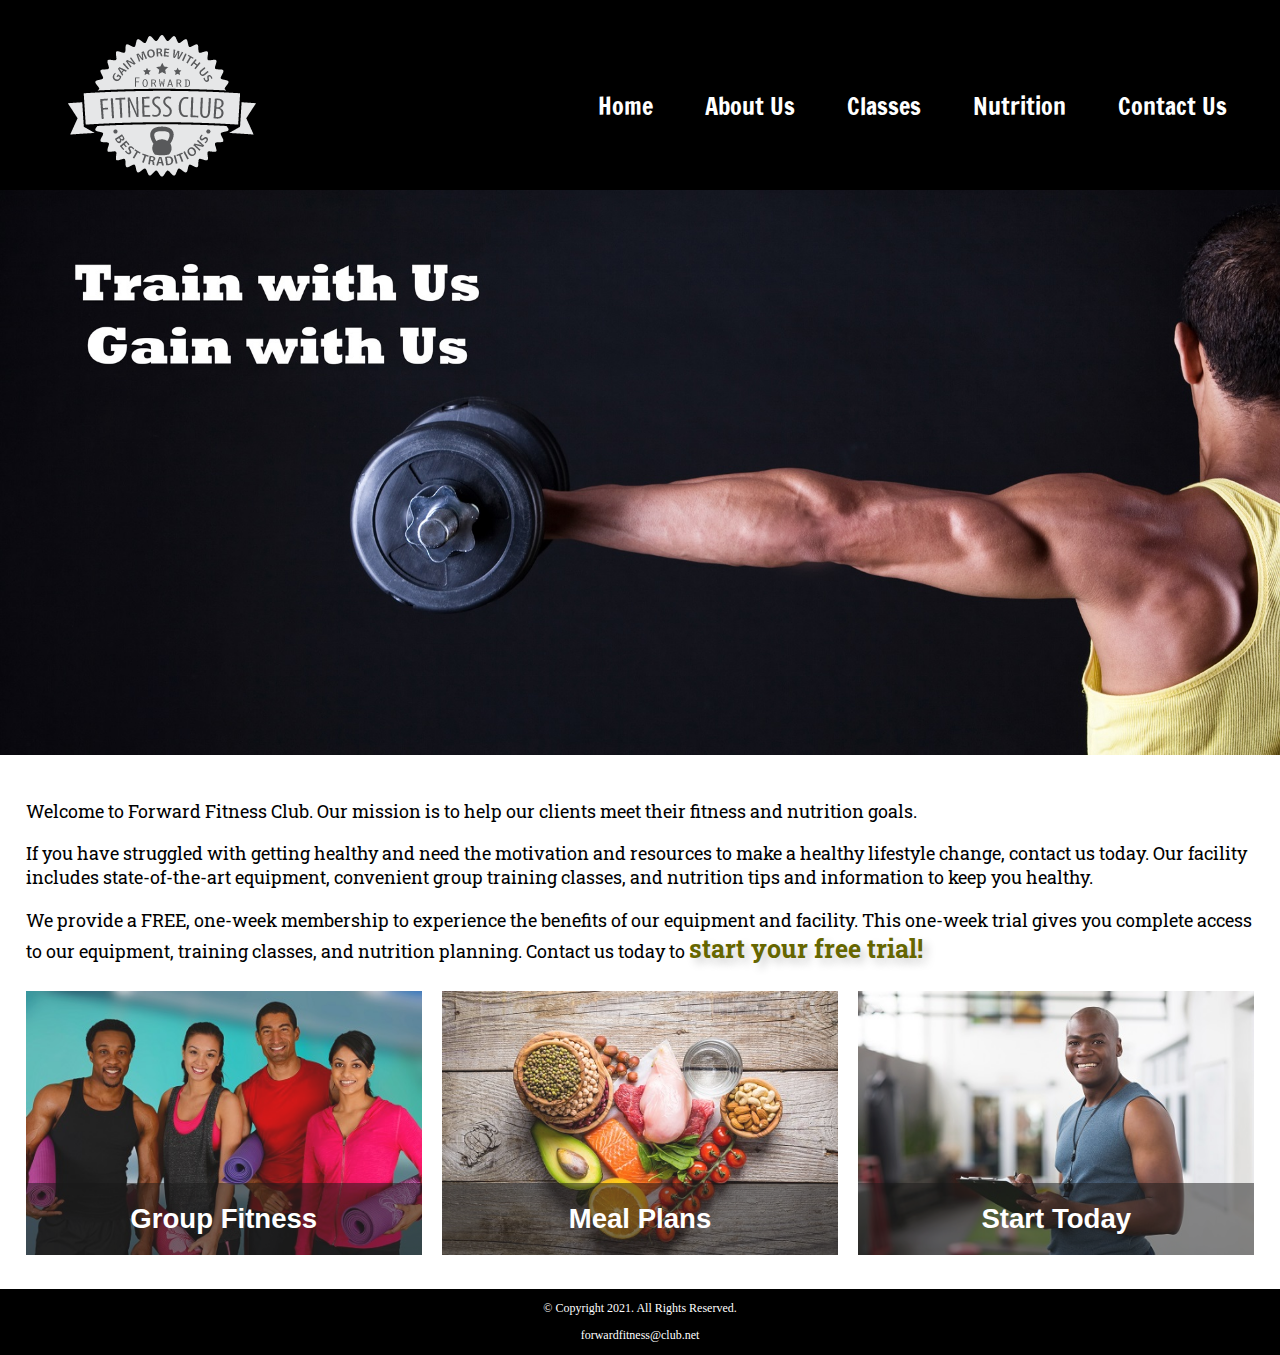
<file: index.html>
<!DOCTYPE html>
<!-- This website template was created by: Christian Boswell -->
<html lang="en">

<head>
	<title>Forward Fitness Club</title>
	<meta charset="utf-8">
	<link rel="stylesheet" href="css/styles.css">
	<meta name="viewport" content="width=device-width, initial-scale=1.0">
	<link href="https://fonts.googleapis.com/css?family=Francois+One|Roboto+Slab&display=swap" rel="stylesheet">
</head>

<body>

	<div id="container">

		<!-- Use the header area for the website name or logo -->
		<header>
			<a href="index.html"><img src="images/forward-fitness-logo.png" alt="Forward Fitness Club logo"></a>
			<link rel="shortcut icon" href="images/favicon.ico">
			<link rel="icon" type="image/png" sizes="32x32" href="images/favicon-32.png">
			<link rel="apple-touch-icon" sizes="180X180" href="images/apple-touch-icon.png">
			<link rel="icon" sizes="192x192" href="images/android-chrome-192.png">
		</header>

		<!-- Use the nav area to add hyperlinks to other pages within the website -->
		<nav>
			<ul>
				<li><a href="index.html">Home</a></li>
				<li><a href="about.html">About Us</a></li>
				<li><a href="classes.html">Classes</a></li>
				<li><a href="nutrition.html">Nutrition</a></li>
				<li><a href="contact.html">Contact Us</a></li>
			</ul>
		</nav>

		<!-- Hero Image -->
		<div id="hero" class="tablet-desktop">
			<img src="images/hero-image.jpg" alt="left arm extended holding a weight">
		</div>

		<!-- Use the main area to add the main content of the webpage -->
		<main>

			<div class="mobile">

				<p>Welcome to Forward Fitness Club. Our mission is to help our clients meet their fitness and nutrition goals.</p>

				<h3>FREE One-Week Trial Membership!</h3>
				<p>Call Us Today to Get Started</p>
				<p class="tel-link"><a href="tel:8145559608">(814) 555-9608</a></p>

				<h4>Fitness Club Hours:</h4>
				<ul class="hours">
					<li>Mon - Thu: 6:00am - 6:00pm</li>
					<li>Friday: 6:00am - 4:00pm</li>
					<li>Saturday: 8:00am - 6:00pm</li>
					<li>Sunday: Closed</li>
				</ul>

			</div>

			<div class="tablet-desktop">

				<p>Welcome to Forward Fitness Club. Our mission is to help our clients meet their fitness and nutrition goals.</p>

				<p>If you have struggled with getting healthy and need the motivation and resources to make a healthy lifestyle change, contact us today. Our facility includes state-of-the-art equipment, convenient group training classes, and nutrition tips
					and information to keep you healthy.</p>

				<p>We provide a FREE, one-week membership to experience the benefits of our equipment and facility. This one-week trial gives you complete access to our equipment, training classes, and nutrition planning. Contact us today to <span
						class="action">start your free trial!</span></p>

			</div>
			<div class="grid">
				<figure class="frame">
					<a href="classes.html"><img src="images/fitness-group.jpg" alt="group of fitness people"></a>
					<figcaption class="pic-text">Group Fitness</figcaption>
				</figure>

				<figure class="frame">
					<a href="nutrition.html"><img src="images/food-heart.jpg" alt="healthy food in the shape of a heart"></a>
					<figcaption class="pic-text">Meal Plans</figcaption>
				</figure>

				<figure class="frame">
					<a href="contact.html"><img src="images/personal-trainer.jpg" alt="personal trainer with a clipboard"></a>
					<figcaption class="pic-text">Start Today</figcaption>
				</figure>
			</div>

		</main>

		<!-- Use the footer area to add webpage footer content -->
		<footer>
			<p>&copy; Copyright 2021. All Rights Reserved.</p>
			<p><a href="mailto:forwardfitness@club.net">forwardfitness@club.net</a></p>
		</footer>

	</div>

</body>

</html>
</file>
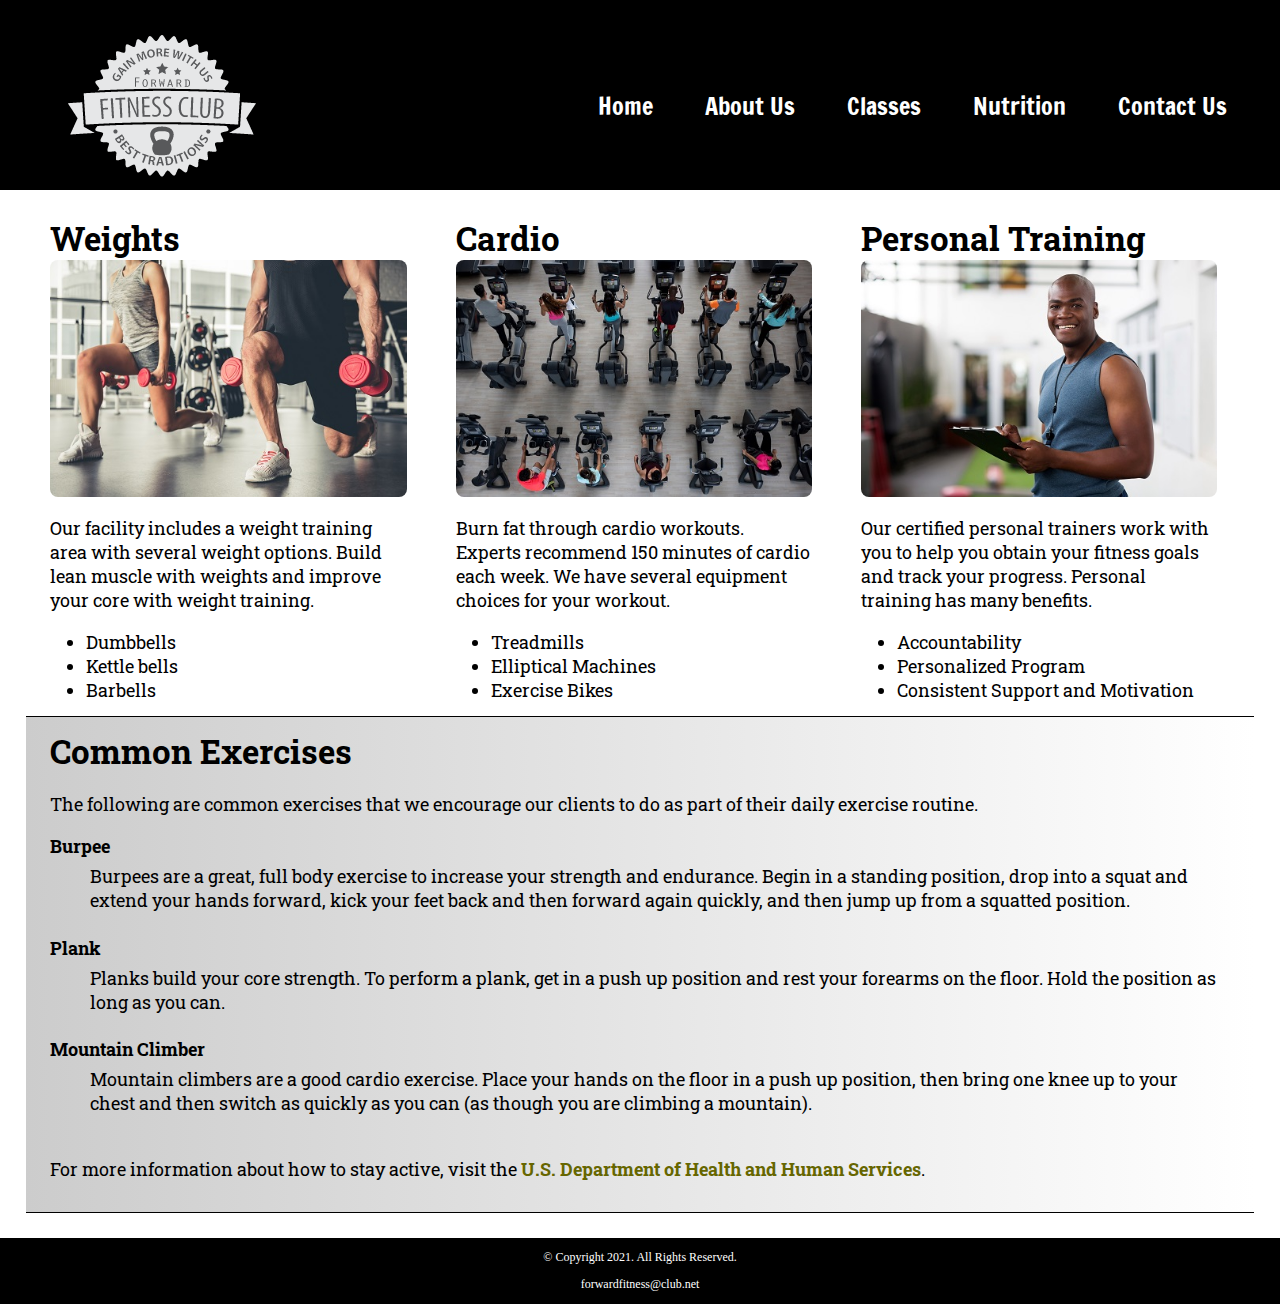
<file: about.html>
<!DOCTYPE html>
<!-- This website template was created by: Student's First Name Student's Last Name -->
<html lang="en">

<head>
	<title>Forward Fitness Club</title>
	<meta charset="utf-8">
	<link rel="stylesheet" href="css/styles.css">
	<meta name="viewport" content="width=device-width, initial-scale=1.0">
	<link href="https://fonts.googleapis.com/css?family=Francois+One|Roboto+Slab&display=swap" rel="stylesheet">
	<link rel="shortcut icon" href="images/favicon.ico">
	<link rel="icon" type="image/png" sizes="32x32" href="images/favicon-32.png">
	<link rel="apple-touch-icon" sizes="180X180" href="images/apple-touch-icon.png">
	<link rel="icon" sizes="192x192" href="images/android-chrome-192.png">
</head>

<body>

	<div id="container">

		<!-- Use the header area for the website name or logo -->
		<header>
			<a href="index.html"><img src="images/forward-fitness-logo.png" alt="Forward Fitness Club logo"></a>
		</header>

		<!-- Use the nav area to add hyperlinks to other pages within the website -->
		<nav>
			<ul>
				<li><a href="index.html">Home</a></li>
				<li><a href="about.html">About Us</a></li>
				<li><a href="classes.html">Classes</a></li>
				<li><a href="nutrition.html">Nutrition</a></li>
				<li><a href="contact.html">Contact Us</a></li>
			</ul>
		</nav>

		<!-- Use the main area to add the main content of the webpage -->
		<main>

			<section id="weights">

				<h1>Weights</h1>
				<img src="images/people-with-weights.jpg" alt="Two people working out with a weight in each hand" class="round">
				<p>Our facility includes a weight training area with several weight options. Build lean muscle with weights and improve your core with weight training.</p>
				<ul class="tablet-desktop">
					<li>Dumbbells</li>
					<li>Kettle bells</li>
					<li>Barbells</li>
				</ul>

			</section>

			<section id="cardio">

				<h1>Cardio</h1>
				<img src="images/people-workingout-machines.jpg" alt="Cardio Equipment" class="round">
				<p>Burn fat through cardio workouts. Experts recommend 150 minutes of cardio each week. We have several equipment choices for your workout.</p>
				<ul class="tablet-desktop">
					<li>Treadmills</li>
					<li>Elliptical Machines</li>
					<li>Exercise Bikes</li>
				</ul>

			</section>

			<section id="training">

				<h1>Personal Training</h1>
				<img src="images/personal-trainer.jpg" alt="Personal Training" class="round">
				<p>Our certified personal trainers work with you to help you obtain your fitness goals and track your progress. Personal training has many benefits.</p>
				<ul class="tablet-desktop">
					<li>Accountability</li>
					<li>Personalized Program</li>
					<li>Consistent Support and Motivation</li>
				</ul>

			</section>

			<section id="exercises" class="tablet-desktop">

				<h1>Common Exercises</h1>
				<p>The following are common exercises that we encourage our clients to do as part of their daily exercise routine.</p>
				<dl>
					<dt>Burpee</dt>
					<dd>Burpees are a great, full body exercise to increase your strength and endurance. Begin in a standing position, drop into a squat and extend your hands forward, kick your feet back and then forward again quickly, and then jump up from a
						squatted position.</dd>

					<dt>Plank</dt>
					<dd>Planks build your core strength. To perform a plank, get in a push up position and rest your forearms on the floor. Hold the position as long as you can.</dd>

					<dt>Mountain Climber</dt>
					<dd>Mountain climbers are a good cardio exercise. Place your hands on the floor in a push up position, then bring one knee up to your chest and then switch as quickly as you can (as though you are climbing a mountain).</dd>
				</dl>

				<p>For more information about how to stay active, visit the <a href="https://www.hhs.gov/fitness/be-active/index.html" target="_blank" class="external-link">U.S. Department of Health and Human Services</a>.</p>

			</section>

		</main>

		<!-- Use the footer area to add webpage footer content -->
		<footer>
			<p>&copy; Copyright 2021. All Rights Reserved.</p>
			<p><a href="mailto:forwardfitness@club.net">forwardfitness@club.net</a></p>
		</footer>

	</div>

</body>

</html>
</file>
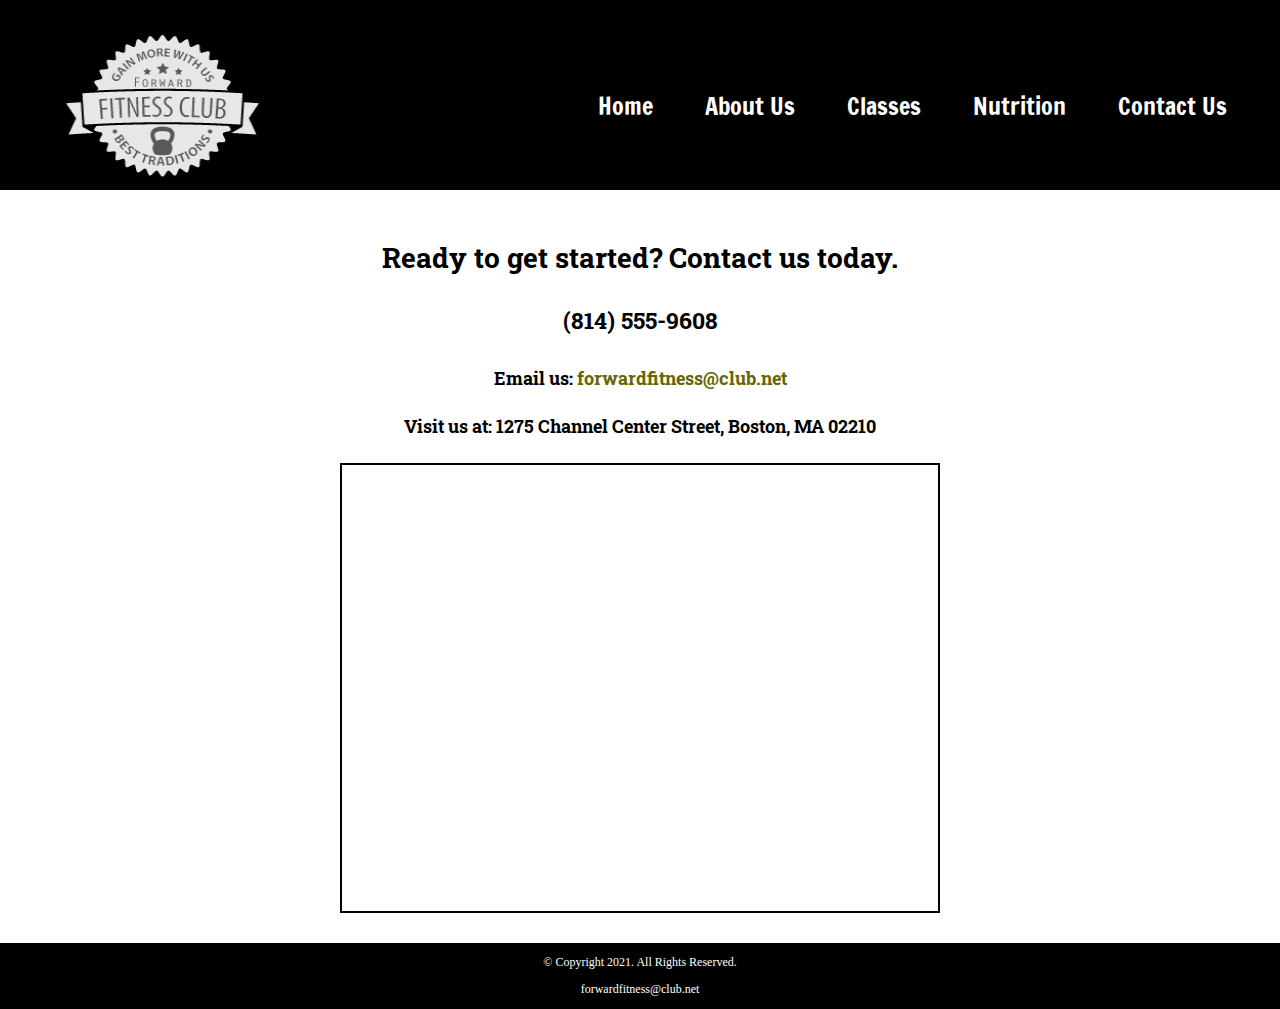
<file: contact.html>
<!DOCTYPE html>
<!-- This website template was created by: Student's First Name Student's Last Name -->
<html lang="en">

<head>
	<title>Forward Fitness Club</title>
	<meta charset="utf-8">
	<link rel="stylesheet" href="css/styles.css">
	<meta name="viewport" content="width=device-width, initial-scale=1.0">
	<link href="https://fonts.googleapis.com/css?family=Francois+One|Roboto+Slab&display=swap" rel="stylesheet">
	<link rel="shortcut icon" href="images/favicon.ico">
	<link rel="icon" type="image/png" sizes="32x32" href="images/favicon-32.png">
	<link rel="apple-touch-icon" sizes="180X180" href="images/apple-touch-icon.png">
	<link rel="icon" sizes="192x192" href="images/android-chrome-192.png">
</head>

<body>

	<div id="container">

		<!-- Use the header area for the website name or logo -->
		<header>
			<a href="index.html"><img src="images/forward-fitness-logo.png" alt="Forward Fitness Club logo" height="220" width="297"></a>
		</header>

		<!-- Use the nav area to add hyperlinks to other pages within the website -->
		<nav>
			<ul>
				<li><a href="index.html">Home</a></li>
				<li><a href="about.html">About Us</a></li>
				<li><a href="classes.html">Classes</a></li>
				<li><a href="nutrition.html">Nutrition</a></li>
				<li><a href="contact.html">Contact Us</a></li>
			</ul>
		</nav>

		<!-- Use the main area to add the main content of the webpage -->
		<main>

			<div id="contact">

				<h2>Ready to get started? Contact us today.</h2>
				<h4 class="mobile tel-link"><a href="tel:8145559608">(814) 555-9608</a></h4>
				<h4 class="tablet-desktop tel-num">(814) 555-9608</h4>
				<h4>Email us: <a href="mailto:forwardfitness@club.net" class="contact-email-link">forwardfitness@club.net</a></h4>
				<h4>Visit us at: 1275 Channel Center Street, Boston, MA 02210</h4>

				<iframe
					src="https://www.google.com/maps/embed?pb=!1m18!1m12!1m3!1d2948.8517572084897!2d-71.05362748503984!3d42.34568384400281!2m3!1f0!2f0!3f0!3m2!1i1024!2i768!4f13.1!3m3!1m2!1s0x89e37a7dc2b67e7b%3A0x36ec93427cd9c5f1!2sChannel+Center+St%2C+Boston%2C+MA+02210!5e0!3m2!1sen!2sus!4v1558137213400!5m2!1sen!2sus"
					width="600" height="450" allowfullscreen class="map"></iframe>

			</div>

		</main>

		<!-- Use the footer area to add webpage footer content -->
		<footer>
			<p>&copy; Copyright 2021. All Rights Reserved.</p>
			<p><a href="mailto:forwardfitness@club.net">forwardfitness@club.net</a></p>
		</footer>

	</div>

</body>

</html>
</file>
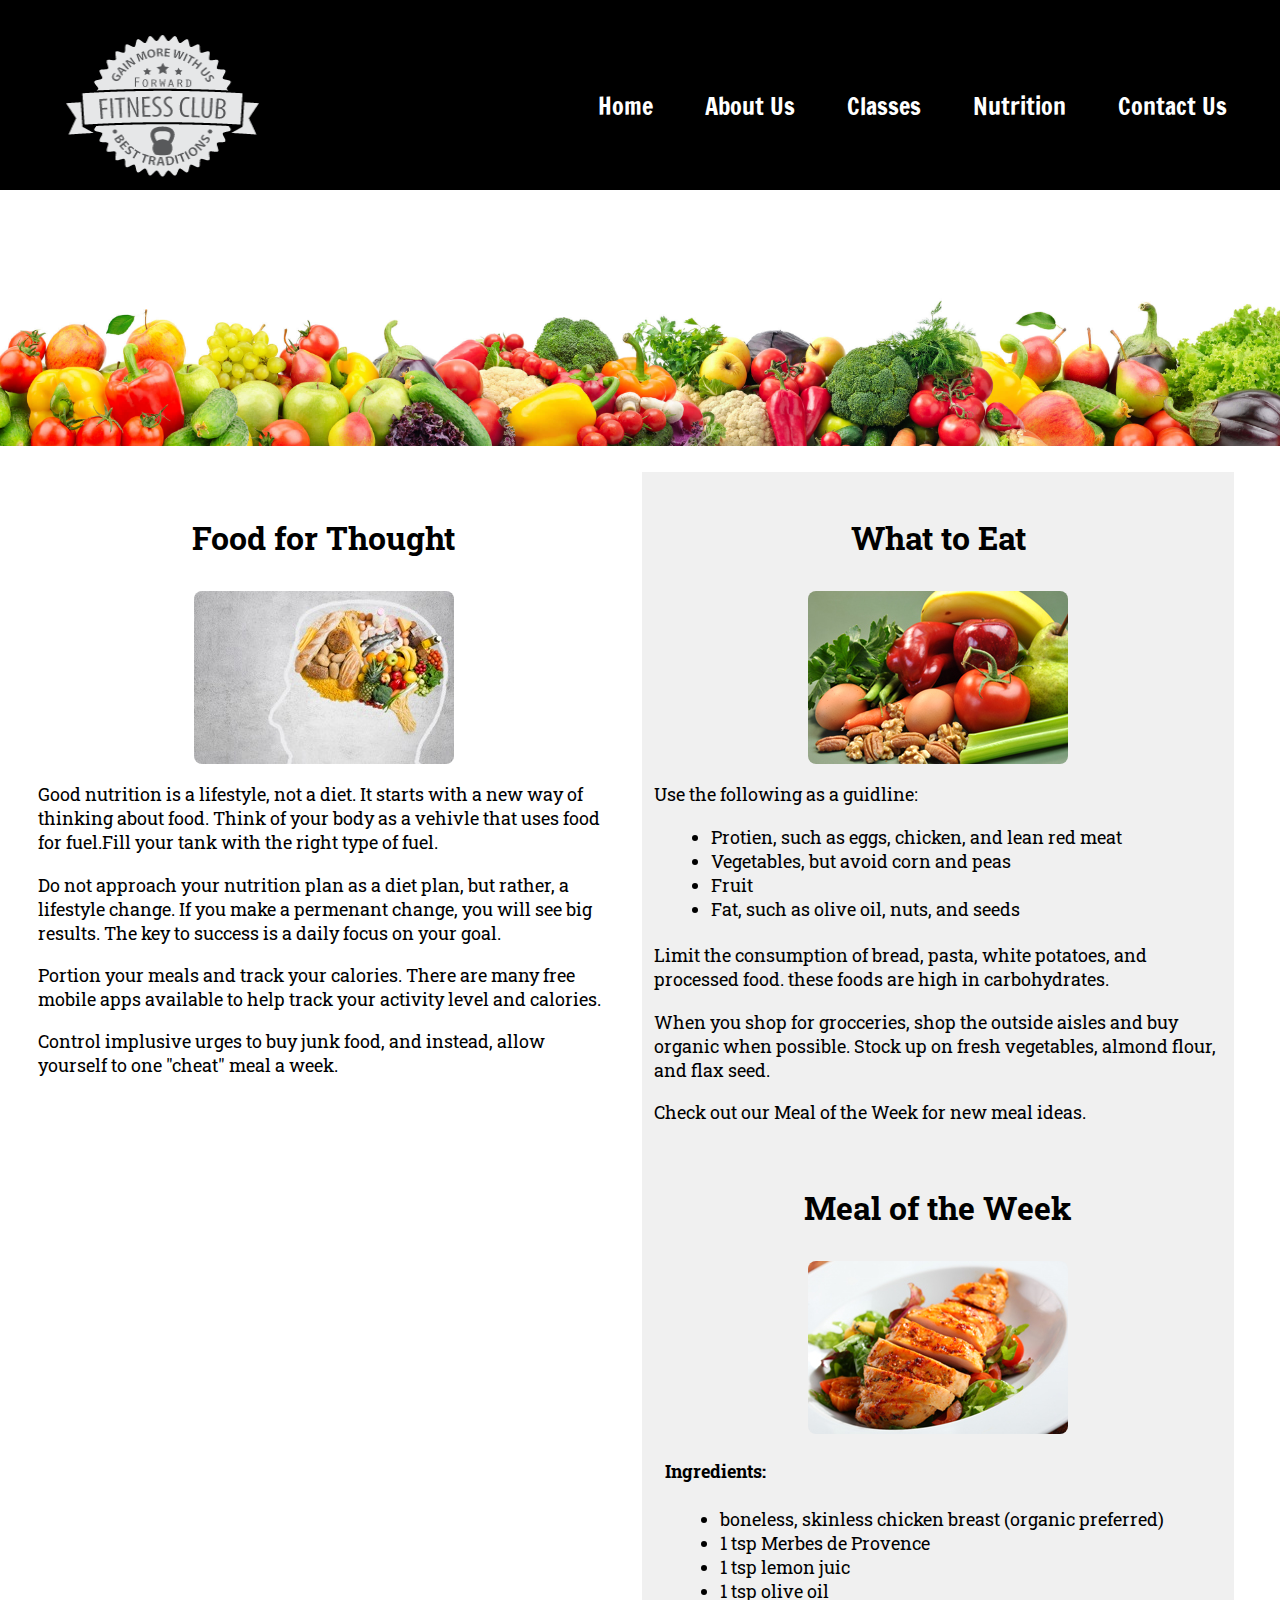
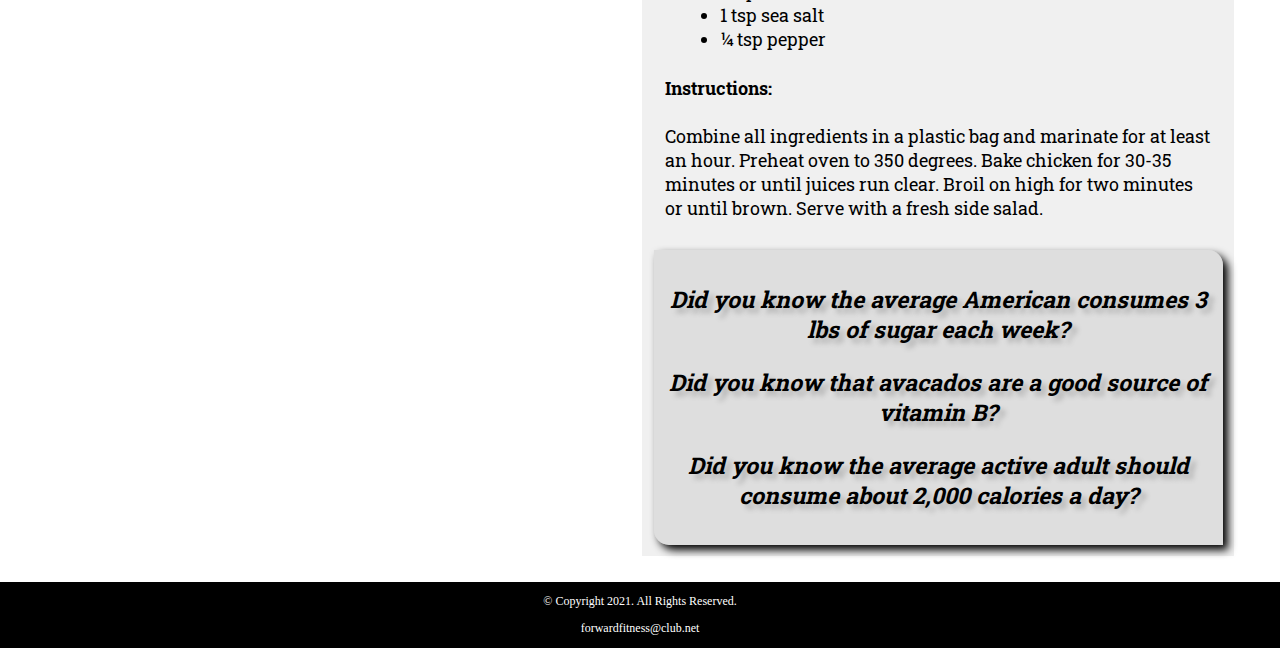
<file: nutrition.html>
<!DOCTYPE html>
<!-- This website template was created by: Student's First Name Student's Last Name -->
<html lang="en">

<head>
	<title>Forward Fitness Club</title>
	<meta charset="utf-8">
	<link rel="stylesheet" href="css/styles.css">
	<meta name="viewport" content="width=device-width, initial-scale=1.0">
	<link href="https://fonts.googleapis.com/css?family=Francois+One|Roboto+Slab&display=swap" rel="stylesheet">
	<link rel="shortcut icon" href="images/favicon.ico">
	<link rel="icon" type="image/png" sizes="32x32" href="images/favicon-32.png">
	<link rel="apple-touch-icon" sizes="180X180" href="images/apple-touch-icon.png">
	<link rel="icon" sizes="192x192" href="images/android-chrome-192.png">
</head>

<body>

	<div id="container">

		<!-- Use the header area for the website name or logo -->
		<header>
			<a href="index.html"><img src="images/forward-fitness-logo.png" alt="Forward Fitness Club logo" height="220" width="297"></a>
		</header>

		<!-- Use the nav area to add hyperlinks to other pages within the website -->
		<nav>
			<ul>
				<li><a href="index.html">Home</a></li>
				<li><a href="about.html">About Us</a></li>
				<li><a href="classes.html">Classes</a></li>
				<li><a href="nutrition.html">Nutrition</a></li>
				<li><a href="contact.html">Contact Us</a></li>
			</ul>
		</nav>


		<!-- Nutrition Hero Image -->
		<div id="hero">
			<img src="images/hero-veggies.jpg" alt="fresh vegetables">
		</div>
		<main class="grid">

			<article>
				<h3>Food for Thought</h3>
				<img src="images/food-thought.jpg" alt="food for thought image" class="round">
				<p>Good nutrition is a lifestyle, not a diet. It starts with a new way of thinking about food.
					Think of your body as a vehivle that uses food for fuel.Fill your tank with the right type of fuel.</p>

				<p>Do not approach your nutrition plan as a diet plan, but rather, a lifestyle change. If you make
					a permenant change, you will see big results. The key to success is a daily focus on your goal.</p>

				<p>Portion your meals and track your calories. There are many free mobile apps available to help track your activity level
					and calories.</p>

				<p>Control implusive urges to buy junk food, and instead, allow yourself to one "cheat" meal a week.</p>
			</article>

			<article>
				<h3>What to Eat</h3>
				<img src="images/fresh-food.jpg" alt="fresh vegetables, fruit, eggs, and nuts" class="round">
				<p>Use the following as a guidline:</p>
				<ul>
					<li>Protien, such as eggs, chicken, and lean red meat</li>
					<li>Vegetables, but avoid corn and peas</li>
					<li>Fruit</li>
					<li>Fat, such as olive oil, nuts, and seeds</li>
				</ul>

				<p>Limit the consumption of bread, pasta, white potatoes, and processed food.
					these foods are high in carbohydrates.</p>

				<p>When you shop for grocceries, shop the outside aisles and buy organic when possible.
					Stock up on fresh vegetables, almond flour, and flax seed.</p>

				<p>Check out our Meal of the Week for new meal ideas.</p>

				</aticle>

				<article>
					<h3>Meal of the Week</h3>
					<img src="images/food-chicken.jpg" alt="herb roasted chicken" class="round">
					<h4>Ingredients:</h4>
					<ul>
						<li>boneless, skinless chicken breast (organic preferred)</li>
						<li>1 tsp Merbes de Provence</li>
						<li>1 tsp lemon juic</li>
						<li>1 tsp olive oil</li>
						<li>1 tsp sea salt</li>
						<li>&frac14; tsp pepper</li>
					</ul>
					<h4>Instructions:</h4>
					<p>Combine all ingredients in a plastic bag and marinate for at least an hour. Preheat oven to 350 degrees.
						Bake chicken for 30-35 minutes or until juices run clear.
						Broil on high for two minutes or until brown. Serve with a fresh side salad.</p>
				</article>

				<aside class="tablet-desktop grid-item4">
					<p>Did you know the average American consumes 3 lbs of sugar each week?</p>

					<p>Did you know that avacados are a good source of vitamin B?</p>

					<p>Did you know the average active adult should consume about 2,000 calories a day?</p>
		</main>

		<!-- Use the footer area to add webpage footer content -->
		<footer>
			<p>&copy; Copyright 2021. All Rights Reserved.</p>
			<p><a href="mailto:forwardfitness@club.net">forwardfitness@club.net</a></p>
		</footer>



</body>

</html>
</file>
<file: css/styles.css>
/*
Author:Christian Boswell
Date:8/23/22
File Name: styles.css
*/
/* CSS Reset */
body, header, nav, main, footer, h1, div, img, ul, figure, figcaption, section, article, aside {
  margin: 0;
  padding: 0;
  border: 0;
}

/* Style rules for body and images */
body {
  background-color: #000;
}

img {
  max-width: 100%;
  display: block;
}

/*Style rule for box sizing applies to all elements */
* {
  box-sizing: border-box;
}

/* Style rules for mobile viewport */
/* Style rule for header */
header {
  top: 0;
  background-color: #000;
  height: 190px;
}

header img {
  margin: 0 auto;
}

/* Style rules for navigation area */
nav {
  padding: 1%;
  margin-bottom: 1%;
}

nav ul {
  list-style-type: none;
  text-align: center;
}

nav li {
  font-size: 1.5em;
  font-family: 'Francois One', sans-serif;
  border-top: 1px solid #fff;
}

nav li:first-child {
  border-top: none;
}

nav li a {
  display: block;
  color: #fff;
  padding: 0.5em 1em;
  text-decoration: none;
}

/* Show mobile class, hide tablet-desktop class */
.mobile {
  display: block;
}

.tablet-desktop {
  display: none;
}

/* Style rules for main content */
main {
  background-color: #fff;
  padding: 2%;
  font-size: 1.15em;
  font-family: 'Roboto Slab', serif;
}

.mobile h3 {
  text-shadow: 5px 5px 8px #ccc;
}

article {
  padding: 2%;
}

article h3 {
  text-align: center;
}

article img {
  margin: 0 auto;
}

article ul {
  margin-left: 10%;
}

article:nth-of-type(2) {
  background-color: rgba(204, 204, 204, 0.3);
}

.tel-link {
  background-color: #404040;
  padding: 2%;
  margin: 0 auto;
  width: 80%;
  text-align: center;
  border-radius: 5px;
}

.tel-link a {
  color: #fff;
  text-decoration: none;
  font-size: 1.5em;
  display: block;
}

.hours {
  margin-left: 10%;
}

.action {
  font-size: 1.35em;
  color: #666600;
  font-weight: bold;
  text-shadow: 5px 5px 8px #ccc;
}

.frame {
  position: relative;
  max-width: 450px;
  margin: 2% auto;
}

.pic-text {
  position: absolute;
  bottom: 0;
  background: rgba(0, 0, 0, 0.5);
  color: #fff;
  width: 100%;
  padding: 20px;
  text-align: center;
  font-family: Verdana, Arial, sans-serif;
  font-size: 1.5em;
  font-weight: bold;
}

#weights, #cardio, #training {
  margin: 0 2%;
}

.round {
  border-radius: 8px;
}

.external-link {
  color: #666600;
  font-weight: bold;
  text-decoration: none;
}

#contact {
  text-align: center;
}

#contact .contact-email-link {
  color: #666600;
  text-decoration: none;
}

.map {
  border: 2px solid #000;
  width: 95%;
  height: 50%;
}

/* Style rules for footer content */
footer p {
  font-size: 0.75em;
  text-align: center;
  color: #fff;
  padding: 0 1em;
}

footer p a {
  color: #fff;
  text-decoration: none;
}

/* Media Query for Tablet Viewport */
@media screen and (min-width: 630px), print {

  /* Tablet Viewport: Show tablet-desktop class, hide mobile class */
  .tablet-desktop {
    display: block;
  }

  .mobile {
    display: none;
  }

  /* Tablet Viewport: Style rule for header */
  header {
    padding-bottom: 2%;
  }

  /* Tablet Viewport: Style rules for nav area */
  nav li {
    border-top: none;
    display: inline-block;
    border-right: 1px solid #fff;
  }

  nav li:last-child {
    border-right: none;
  }

  nav li a {
    padding: 0.1em 0.75em;
  }

  /* Tablet Viewport: Style rules for main content area */
  main ul {
    margin: 0 0 4% 10%;
  }

  .grid {
    display: grid;
    grid-template-columns: auto auto auto;
    grid-gap: 20px;
  }

  .pic-text {
    font-size: 1em;
    padding: 10px;
  }

  aside {
    text-align: center;
    font-size: 1.25em;
    font-style: italic;
    font-weight: bold;
    padding: 2%;
    background-color: rgba(204, 204, 204, 0.5);
    box-shadow: 5px 5px 8px #000;
    text-shadow: 5px 5px 5px #b3b3b3;
    border-radius: 0 15px;
  }

  .grid-item4 {
    grid-column: 1/span 3;
  }

  #exercises {
    border-top: 1px solid #000;
    border-bottom: 1px solid #000;
    background: linear-gradient(to right, #ccc, #fff);
    background-color: #f2f2f2;
    padding: 1% 2%;
  }

  #exercises dt {
    font-weight: bold;
  }

  #exercises dd {
    padding: 0.5% 1% 2% 0;
  }

  .tel-num {
    font-size: 1.25em;
  }

  .map {
    width: 600px;
    height: 450px;
  }
}

/* Media Query for Desktop Viewport */
@media screen and (min-width: 1015px), print {

  /* Desktop Viewport: Style rule for header */
  header {
    width: 25%;
    float: left;
    padding-bottom: 0;
  }

  /* Desktop Viewport: Style rules for nav area */
  nav {
    float: right;
    width: 70%;
    margin: 4em 1em 0 0;
  }

  nav ul {
    text-align: right;
  }

  nav li {
    border: none;
  }

  nav li a {
    padding: 0.5em 1em;
  }

  nav li a:hover {
    color: #000;
    background-color: #fff;
  }

  /* Desktop Viewport: Style Rules for main content */
  main {
    clear: left;
  }

  main h1 {
    font-size: 1.8em;
  }

  article h3 {
    font-size: 1.75em;
  }

  .pic-text {
    font-size: 1.5em;
    padding: 20px;
  }

  .frame {
    opacity: 0.9;
  }

  .frame:hover {
    opacity: 0.9;
    box-shadow: 8px 8px 10px #808080;
  }

  #weights, #cardio, #training {
    width: 29%;
    float: left;
    margin: 0 2%;
  }

  #exercises {
    clear: left;
  }
}

/* Media Query for Large Desktop Viewports */
@media screen and (min-width: 1921px) {
  #container {
    width: 1920px;
    margin: 0 auto;
  }
}

/* Media Query for Print */
@media print {
  body {
    background-color: #fff;
    color: #000;
  }
}
</file>
